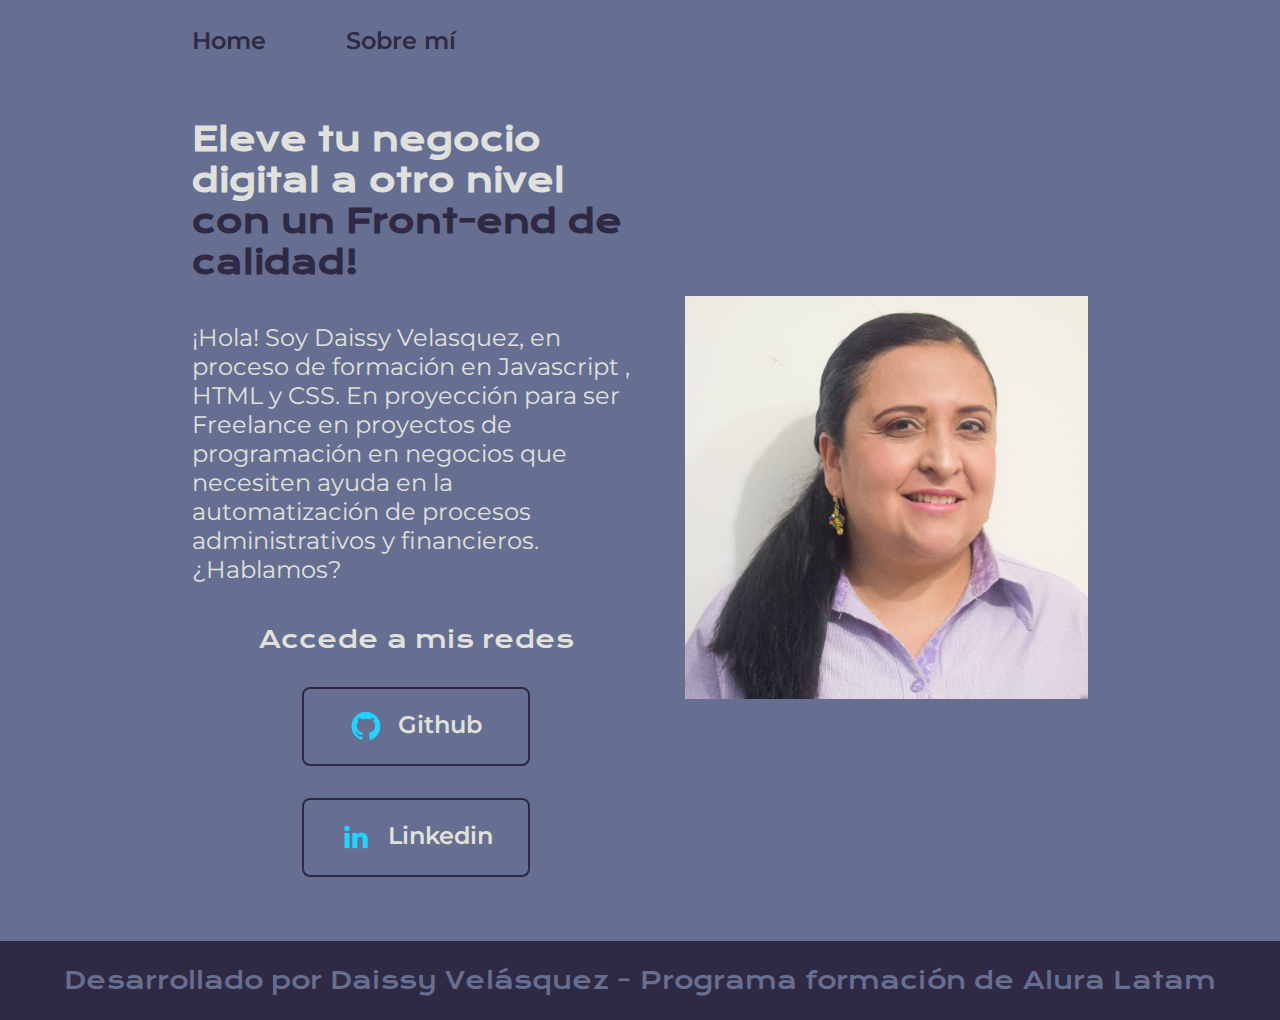
<file: index.html>
<!DOCTYPE html>
<html lang="es-mx">
<head>
    <meta charset="UTF-8"> 
    <meta http-equiv="X-UA-Compatible" content="IE=edge">
    <meta name="viewport" content="width=device-width, initial-scale=1.0">
    <title>Portafolio</title>
    <link rel="stylesheet" href="styles/style.css">

</head>
<body>
    <header class="header">
        <nav class="header__menu">
            <a class="header__menu__link" href="index.html">Home</a>
            <a class="header__menu__link" href="about.html">Sobre mí</a>
        </nav>
    </header>
    <main class="presentacion">
        <section class="presentacion__contenido">
            <h1 class="presentacion__contenido__titulo">
                Eleve tu negocio digital a otro nivel 
                <strong class="titulo-destaque">con un Front-end de calidad!
                </strong></h1>
                <p class="presentacion__contenido__texto">¡Hola! Soy Daissy Velasquez, en proceso de formación 
                    en Javascript , HTML y CSS. En proyección para ser Freelance en proyectos de programación en 
                    negocios que necesiten ayuda en la automatización de procesos administrativos y financieros.
                    ¿Hablamos?

                </p>
                <div class="presentacion__enlaces">
                    <h2 class="presentacion__enlaces__subtitulo">Accede a mis redes</h2>
                    <a class="presentacion__enlaces__link" href="https://github.com/daissyvelasquez/">
                        <img src="./assets/github.png">
                        Github
                    </a>
                    <a class="presentacion__enlaces__link" href="https://www.linkedin.com/in/daissy-velasquez/">
                        <img src="./assets/linkedin.png">
                        Linkedin
                    </a>
                    
                </div>
               
        </section>
            <img class="presentacion__imagen" src="./assets/Foto.png" alt="Foto de Daissy Velasquez desarrollando un proyecto">
    </main>
    <footer class="footer">
        <p>Desarrollado por Daissy Velásquez - Programa formación de Alura Latam</p>
    </footer>
</body>
</html>
</file>
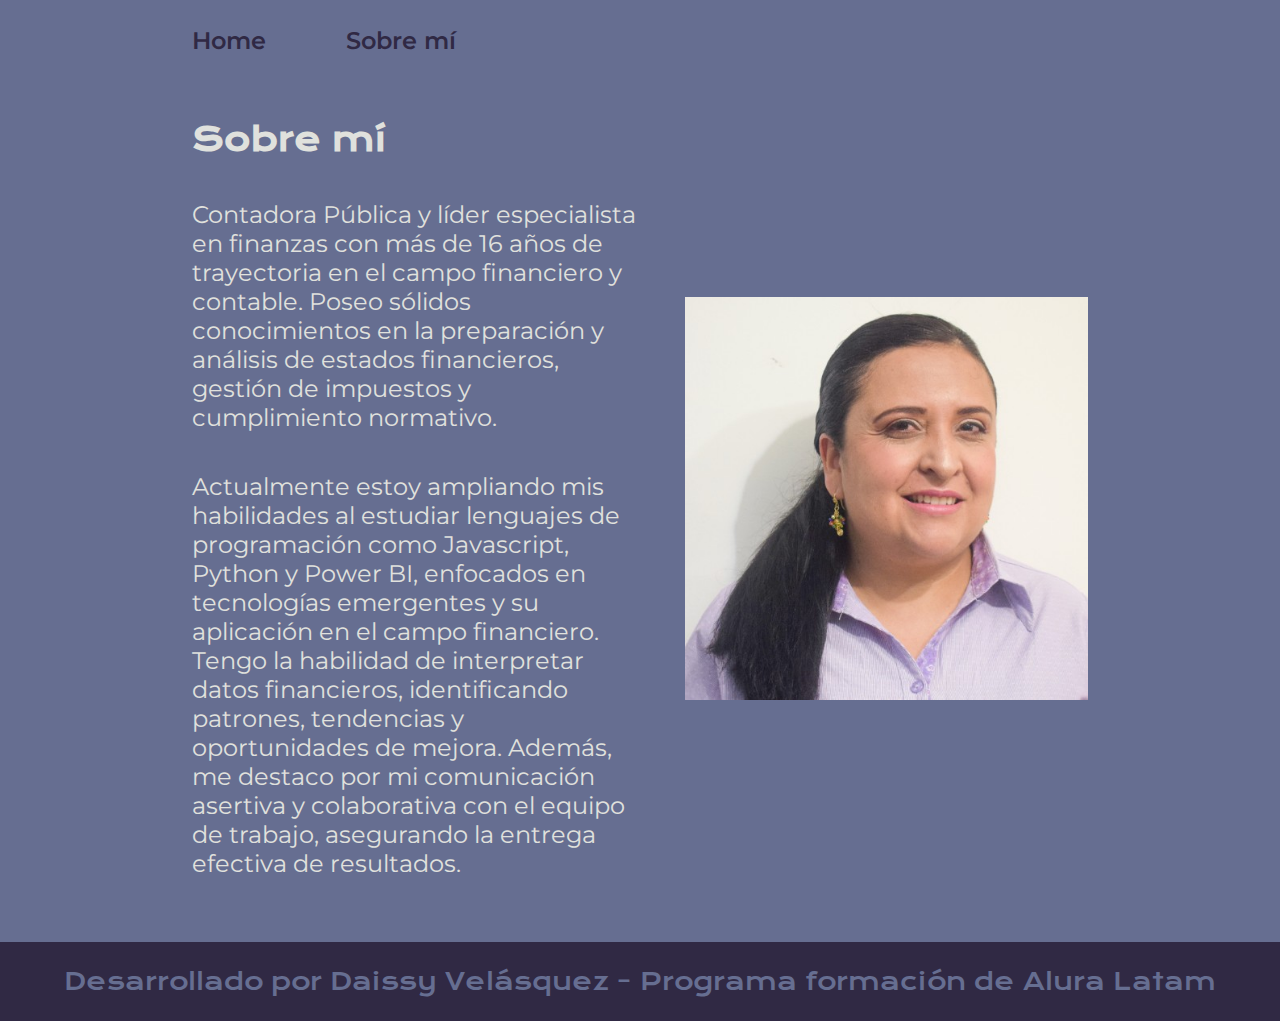
<file: about.html>
<!DOCTYPE html>
<html lang="es-mx">
<head>
    <meta charset="UTF-8">
    <meta name="viewport" content="width=device-width, initial-scale=1.0">
    <title>Portafolio</title>
    <link rel="stylesheet" href="styles/style.css">

</head>
<body>
    <header class="header">
        <nav class="header__menu">
            <a class="header__menu__link" href="index.html">Home</a>
            <a class="header__menu__link" href="about.html">Sobre mí</a>
        </nav>
    </header>
    <main class="presentacion">
        <section class="presentacion__contenido">
            <h1 class="presentacion__contenido__titulo">Sobre mí</h1>
                <p class="presentacion__contenido__texto">Contadora Pública y líder especialista en finanzas con más de 16 años
                    de trayectoria en el campo financiero y contable. Poseo sólidos conocimientos en la preparación
                    y análisis de estados financieros, gestión de impuestos y cumplimiento normativo.
                </p>
                <p class="presentacion__contenido__texto">
                    Actualmente estoy ampliando mis habilidades al estudiar lenguajes de programación como Javascript, Python 
                    y Power BI, enfocados en tecnologías emergentes y su aplicación en el campo financiero. Tengo la habilidad 
                    de interpretar datos financieros, identificando patrones, tendencias y oportunidades de mejora. Además, me 
                    destaco por mi comunicación asertiva y colaborativa con el equipo de trabajo, asegurando la entrega efectiva de resultados.
                </p>
               
        </section>
            <img class="presentacion__imagen" src="./assets/Foto.png" alt="Foto de Daissy Velasquez desarrollando un proyecto">
    </main>
    <footer class="footer">
        <p>Desarrollado por Daissy Velásquez - Programa formación de Alura Latam</p>
    </footer>
    
</body>
</html>
</file>
<file: styles/style.css>
@import url('https://fonts.googleapis.com/css2?family=Krona+One&family=Montserrat:wght@400;600&display=swap');


:root {
    --color-primaria: #666e91;
    --color-secundaria: #e0e1dd;
    --color-terciaria: #302944;
    --color-hover: #272727;

    --fuente-krona: 'Krona One', sans-serif;
    --fuente-montserrat: 'Montserrat', sans-serif;
}

* {
    padding: 0;
    margin:0;
}

body{
    box-sizing: border-box;
    background-color: var(--color-primaria);
    color: var(--color-secundaria);
}

.header{
    padding: 2% 0% 0% 15%;
}

.header__menu{
    display: flex;
    gap: 80px;
}
.header__menu__link{
    font-family: var(--fuente-montserrat);
    font-size: 1.5rem;
    font-weight: 600;
    color: var(--color-terciaria);
    text-decoration: none;

}



.presentacion {
    padding: 5% 15%;
    display: flex;
    align-items: center;
    justify-content: space-between;
}

.presentacion__contenido{
    width: 50%;
    display: flex;
    flex-direction: column;
    gap: 40px;
}


.presentacion__contenido__titulo{
    font-size: 2rem;
    font-family: var(--fuente-krona);
}

.titulo-destaque {
    color: var(--color-terciaria); ;
}

.presentacion__contenido__texto{
    text-align:left;
    font-size: 1.5rem;
    font-family: var(--fuente-montserrat);
}

.presentacion__enlaces{
    display: flex;
    flex-direction: column;
    justify-content: space-between;
    align-items: center;
    gap: 32px;
}

.presentacion__enlaces__subtitulo{
    font-family: var(--fuente-krona);
    font-weight: 400;
    font-size: 1.5rem;
}
.presentacion__enlaces__link{
      display: flex;
      justify-content: center;
      gap: 16px;
      border: 2px solid var(--color-terciaria);
      width: 50%;
      text-align: center;
      border-radius: 8px;
      font-size: 1.5rem;
      font-weight: 600;
      padding: 21.5px 0;
      text-decoration: none;
      color: var(--color-secundaria);
      font-family: var(--fuente-montserrat);
}

.presentacion__enlaces__link:hover{
    background-color: var(--color-hover);
}

.presentacion__imagen{
    width: 45%;
}

.footer{
    color:var(--color-primaria);
    background-color: var(--color-terciaria);
    padding: 24px;
    text-align: center;
    font-family: var(--fuente-krona);
    font-size: 1.5rem;
    font-weight: 400;
}

@media (max-width: 1200px) {

    .header{
         padding: 10%;  
    }
    .header__menu{
        justify-content: center;
    }
    .presentacion{
        flex-direction: column-reverse;
        padding: 5%;

    }

    .presentacion__contenido{
        width: auto;
    }
    
}
</file>
